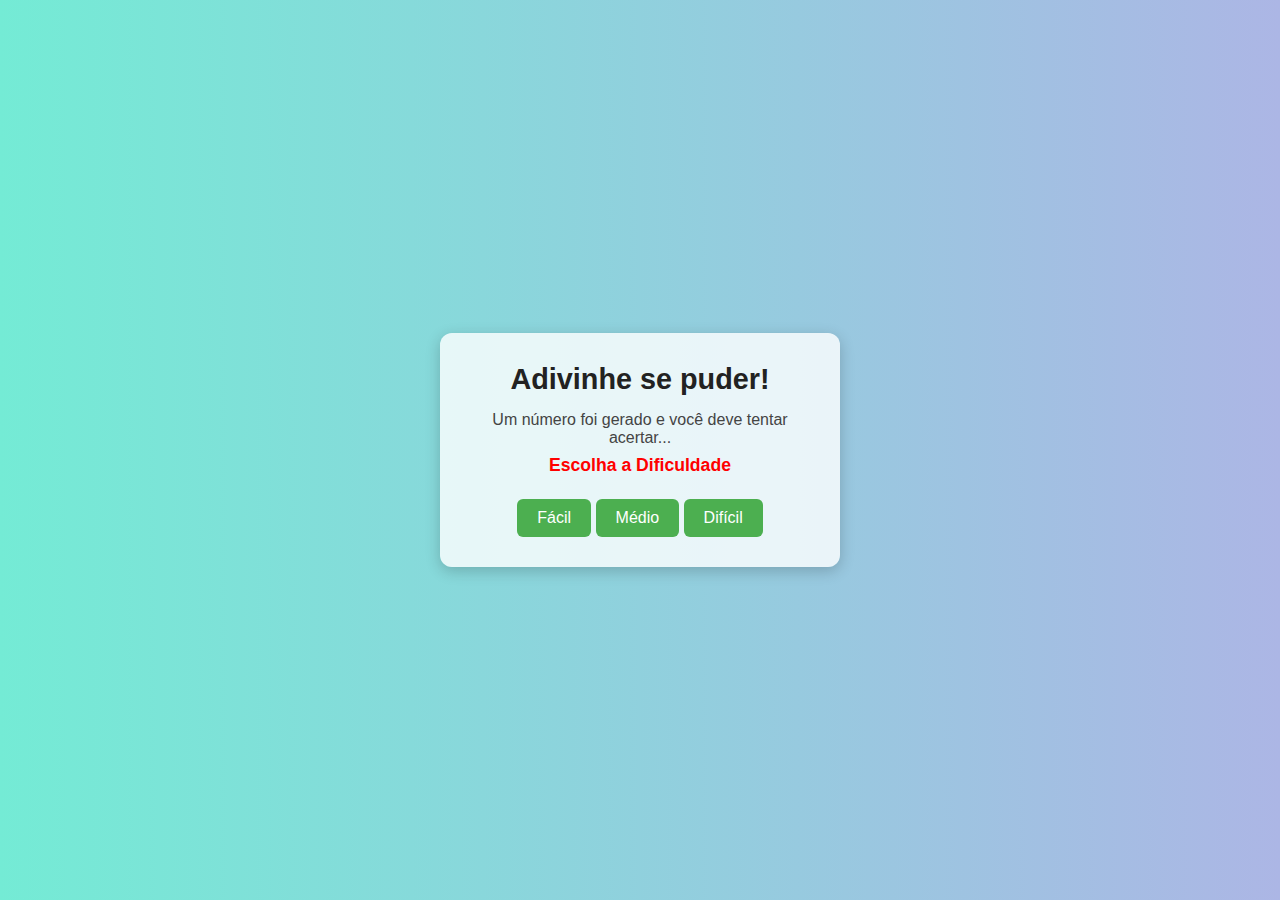
<file: index.html>
<!DOCTYPE html>
<html lang="pt-br">
  <head>
    <meta charset="UTF-8" />
    <meta http-equiv="refresh" content="0; url=main/mainpg/index.html" />
    <title>Redirecionando...</title>
  </head>
  <body>
    <p>
      Se você não for redirecionado,
      <a href="main/mainpg/index.html">clique aqui</a>.
    </p>
  </body>
</html>
</file>
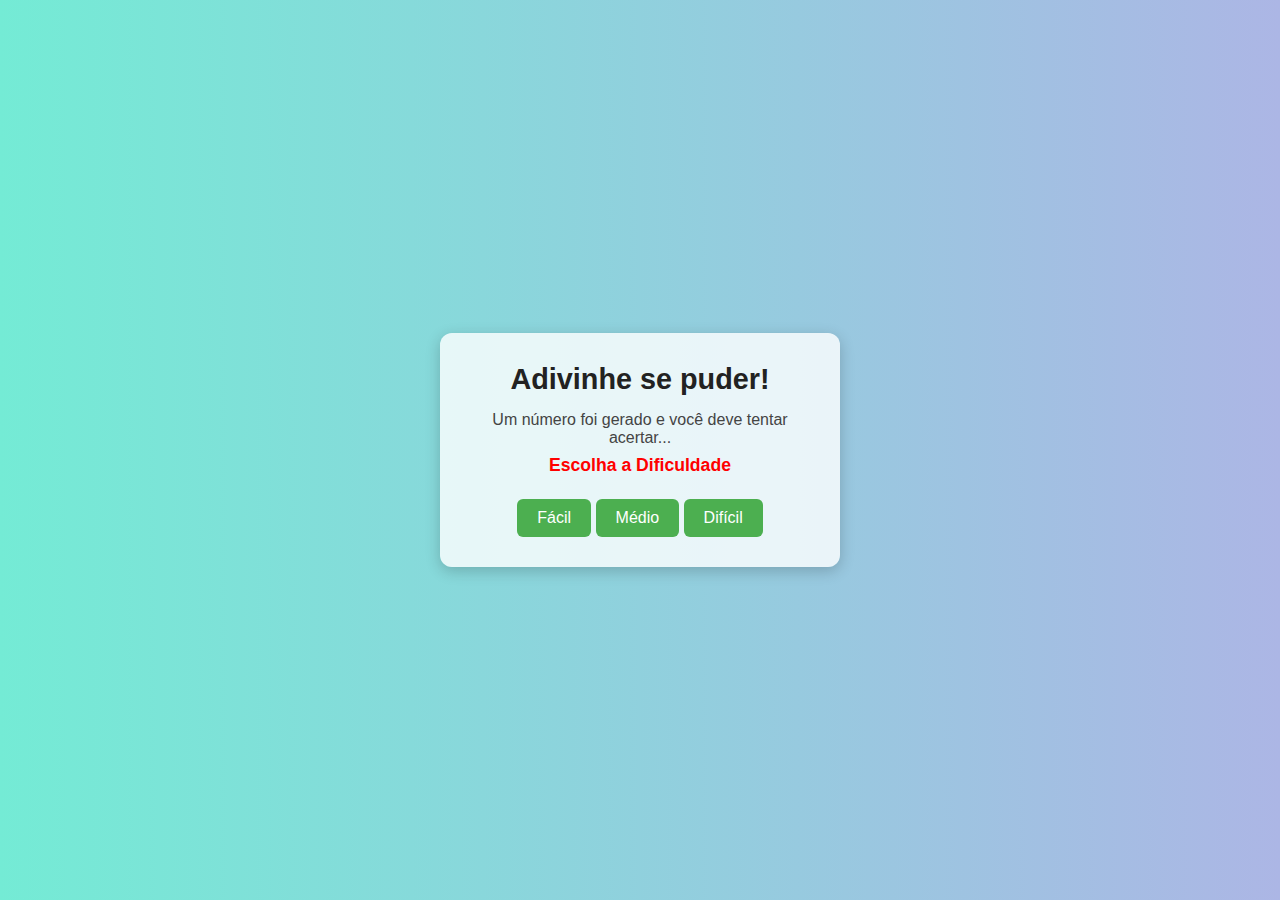
<file: main/mainpg/index.html>
<!DOCTYPE html>
<html lang="en">
<head>
    <meta charset="UTF-8">
    <meta name="viewport" content="width=device-width, initial-scale=1.0">
    <link rel="stylesheet" href="main.css">
    <title>Jogo de Adivinhação".</title>
</head>
<body>
<main>
    <h1>Adivinhe se puder!</h1>
    <p>Um número foi gerado e você deve tentar acertar...</p>
    <p class="modes">Escolha a Dificuldade</p>
    
<button id="easy" type="button">Fácil</button>
<button id="medium" type="button">Médio</button>
<button id="hard" type="button">Difícil</button>

<script>
document.getElementById('easy').onclick = () => {
    window.location.href = '../pages/easymode/';
};
document.getElementById('medium').onclick = () => {
    window.location.href = '../pages/mediummode/';
};
document.getElementById('hard').onclick = () => {
    window.location.href = '../pages/hardmode/';
}
</script>
    
    
</body>
</html>
</file>
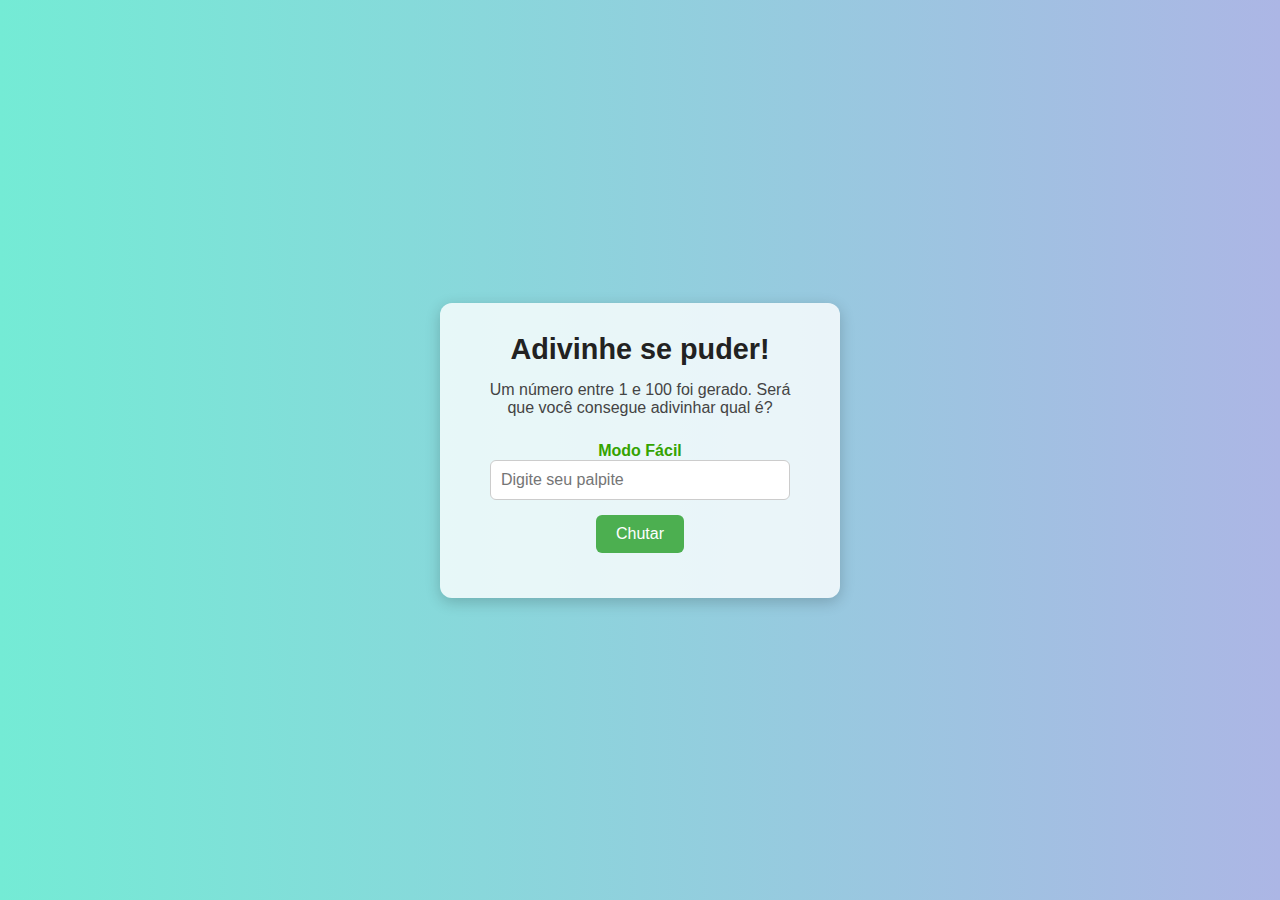
<file: main/pages/easymode/index.html>
<!DOCTYPE html>
<html lang="en">
<head>
    <meta charset="UTF-8">
    <meta name="viewport" content="width=device-width, initial-scale=1.0">
    <link rel="stylesheet" href="style.css">
    <script src="script.js" defer></script> 
    <title>Jogo de Adivinhação".</title>
</head>
<body>
<main>
    <h1>Adivinhe se puder!</h1>
    <p>Um número entre 1 e 100 foi gerado. Será que você consegue adivinhar qual é?</p>
    <p class="mode-easy">Modo Fácil</p>
    <form>
        <input type="number" id="chute" placeholder="Digite seu palpite">
      
        <button onclick="Palpite()" type="button">Chutar</button>
    </form>
    <p id="aviso"></p>
    <p id="dica"></p>
    <p id="tentativas"></p>
    <p id="resultado"></p>
   
</body>
</html>
</file>
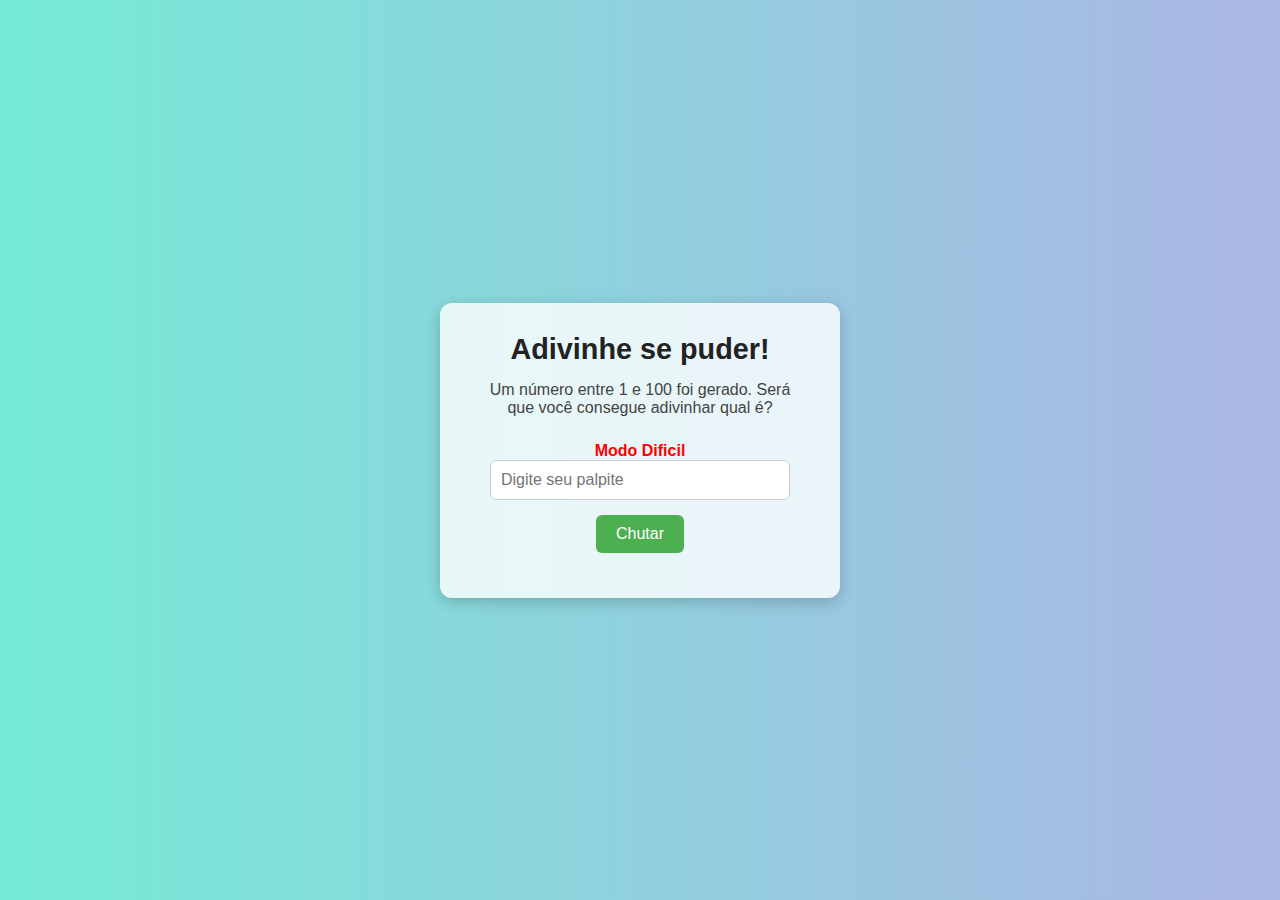
<file: main/pages/hardmode/index.html>
<!DOCTYPE html>
<html lang="en">
<head>
    <meta charset="UTF-8">
    <meta name="viewport" content="width=device-width, initial-scale=1.0">
    <link rel="stylesheet" href="style.css">
    <script src="script.js" defer></script> 
    <title>Jogo de Adivinhação".</title>
</head>
<body>
<main>
    <h1>Adivinhe se puder!</h1>
    <p>Um número entre 1 e 100 foi gerado. Será que você consegue adivinhar qual é?</p>
        <p class="mode-hard">Modo Dificil</p>

    <form>
        <input type="number" id="chute" placeholder="Digite seu palpite">
      
        <button onclick="Palpite()" type="button">Chutar</button>
    </form>
    
    <p id="aviso"></p>
    <p id="dica"></p>
    <p id="tentativas"></p>
    <p id="resultado"></p>
   
</body>
</html>
</file>
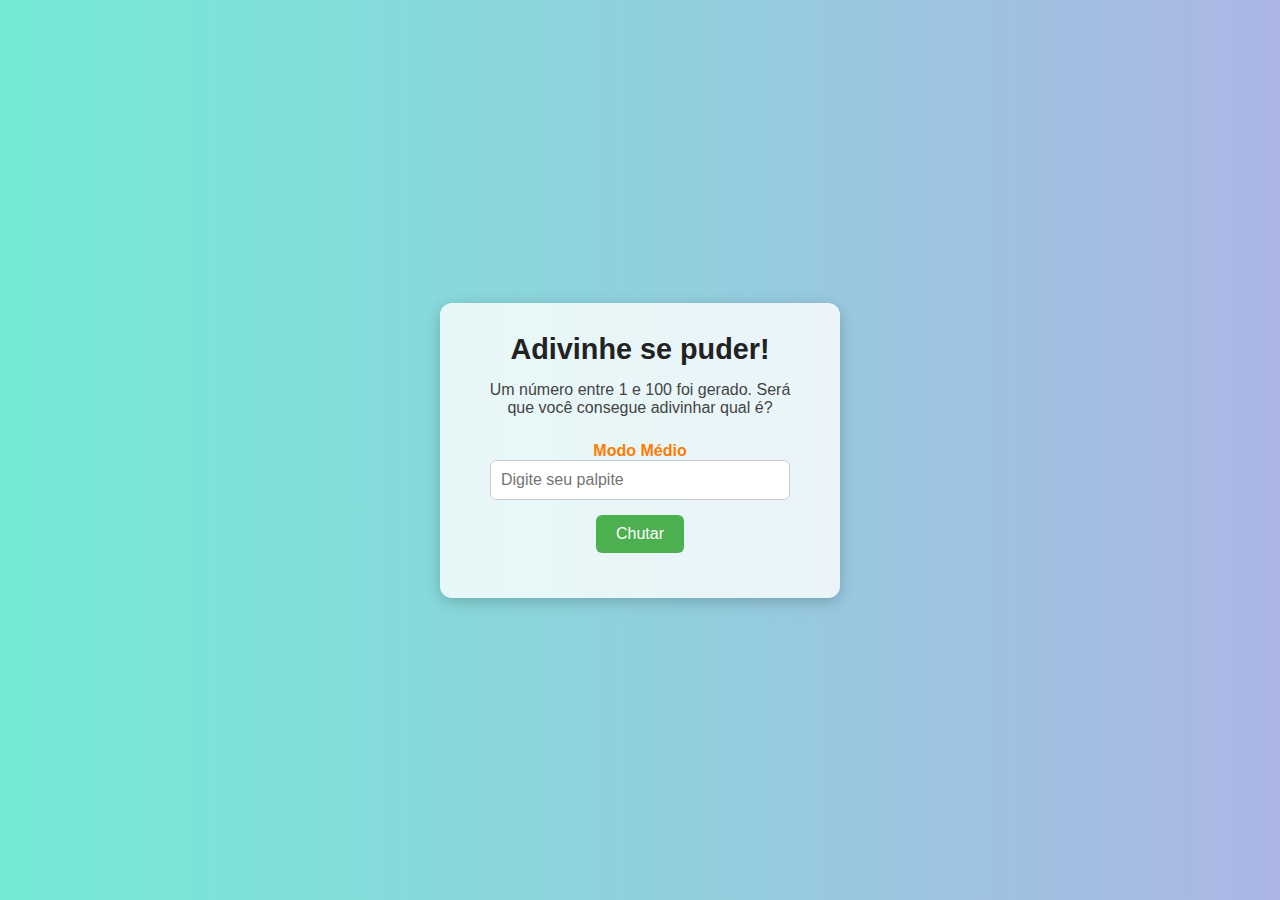
<file: main/pages/mediummode/index.html>
<!DOCTYPE html>
<html lang="en">
<head>
    <meta charset="UTF-8">
    <meta name="viewport" content="width=device-width, initial-scale=1.0">
    <link rel="stylesheet" href="style.css">
    <script src="script.js" defer></script> 
    <title>Jogo de Adivinhação".</title>
</head>
<body>
<main>
    <h1>Adivinhe se puder!</h1>
    <p>Um número entre 1 e 100 foi gerado. Será que você consegue adivinhar qual é?</p>
        <p class="mode-medium">Modo Médio</p>

    <form>
        <input type="number" id="chute" placeholder="Digite seu palpite">
      
        <button onclick="Palpite()" type="button">Chutar</button>
    </form>
    
    <p id="aviso"></p>
    <p id="dica"></p>
    <p id="tentativas"></p>
    <p id="resultado"></p>
   
</body>
</html>
</file>
<file: main/mainpg/main.css>
/* Reset básico */
* {
    margin: 0;
    padding: 0;
    box-sizing: border-box;
}

/* Corpo da página */
body {
    font-family: 'Segoe UI', Tahoma, Geneva, Verdana, sans-serif;
    background: linear-gradient(to right, #74ebd5, #ACB6E5);
    color: #333;
    display: flex;
    justify-content: center;
    align-items: center;
    height: 100vh;
}

/* Container principal */
main {
    background-color: #ffffffcc;
    padding: 30px 40px;
    border-radius: 12px;
    box-shadow: 0 4px 15px rgba(0, 0, 0, 0.2);
    text-align: center;
    width: 100%;
    max-width: 400px;
}

/* Título */
h1 {
    margin-bottom: 15px;
    font-size: 1.8em;
    color: #222;
}

/* Parágrafo de instrução */
main p:first-of-type {
    font-size: 1em;
    color: #444;
}

.modes {
    color: red;
    text-align: center;
    padding: 0.5rem 0.8rem;
    margin-bottom: 0.9rem;
    font-size: 1.1rem;
    font-weight: bold;
}



/* Botão */
button {
    padding: 10px 20px;
    font-size: 1em;
    background-color: #4CAF50;
    color: white;
    border: none;
    border-radius: 6px;
    cursor: pointer;
    transition: background 0.3s ease;
}

button:hover {
    background-color: #45a049;
}
</file>
<file: main/pages/easymode/style.css>
/* Reset básico */
* {
    margin: 0;
    padding: 0;
    box-sizing: border-box;
}

/* Corpo da página */
body {
    font-family: 'Segoe UI', Tahoma, Geneva, Verdana, sans-serif;
    background: linear-gradient(to right, #74ebd5, #ACB6E5);
    color: #333;
    display: flex;
    justify-content: center;
    align-items: center;
    height: 100vh;
}

/* Container principal */
main {
    background-color: #ffffffcc;
    padding: 30px 40px;
    border-radius: 12px;
    box-shadow: 0 4px 15px rgba(0, 0, 0, 0.2);
    text-align: center;
    width: 100%;
    max-width: 400px;
}

/* Título */
h1 {
    margin-bottom: 15px;
    font-size: 1.8em;
    color: #222;
}

/* Parágrafo de instrução */
main p:first-of-type {
    margin-bottom: 25px;
    font-size: 1em;
    color: #444;
}

.mode-easy {
    color: #34a300;
    font-weight: bold;
}



/* Input */
input[type="number"] {
    padding: 10px;
    font-size: 1em;
    width: 100%;
    max-width: 300px;
    margin-bottom: 15px;
    border: 1px solid #ccc;
    border-radius: 6px;
}

/* Botão */
button {
    padding: 10px 20px;
    font-size: 1em;
    background-color: #4CAF50;
    color: white;
    border: none;
    border-radius: 6px;
    cursor: pointer;
    transition: background 0.3s ease;
}

button:hover {
    background-color: #45a049;
}

/* Mensagens */
#aviso {
    margin-top: 15px;
    font-size: 1.1em;
    color: #ff0202;
    font-weight: bold;
}


#dica,
#tentativas,
#resultado {
    margin-top: 15px;
    font-size: 1.1em;
    font-weight: bold;
}

#resultado {
    font-size: 1.3em;
    color: #e91e63;
}
</file>
<file: main/pages/hardmode/style.css>
/* Reset básico */
* {
    margin: 0;
    padding: 0;
    box-sizing: border-box;
}

/* Corpo da página */
body {
    font-family: 'Segoe UI', Tahoma, Geneva, Verdana, sans-serif;
    background: linear-gradient(to right, #74ebd5, #ACB6E5);
    color: #333;
    display: flex;
    justify-content: center;
    align-items: center;
    height: 100vh;
}

/* Container principal */
main {
    background-color: #ffffffcc;
    padding: 30px 40px;
    border-radius: 12px;
    box-shadow: 0 4px 15px rgba(0, 0, 0, 0.2);
    text-align: center;
    width: 100%;
    max-width: 400px;
}

/* Título */
h1 {
    margin-bottom: 15px;
    font-size: 1.8em;
    color: #222;
}

/* Parágrafo de instrução */
main p:first-of-type {
    margin-bottom: 25px;
    font-size: 1em;
    color: #444;
}

.mode-hard {
    color: #ff0000;
    font-weight: bold;
}

/* Input */
input[type="number"] {
    padding: 10px;
    font-size: 1em;
    width: 100%;
    max-width: 300px;
    margin-bottom: 15px;
    border: 1px solid #ccc;
    border-radius: 6px;
}

/* Botão */
button {
    padding: 10px 20px;
    font-size: 1em;
    background-color: #4CAF50;
    color: white;
    border: none;
    border-radius: 6px;
    cursor: pointer;
    transition: background 0.3s ease;
}

button:hover {
    background-color: #45a049;
}

#aviso {
    margin-top: 15px;
    font-size: 1.1em;
    color: #ff0202;
    font-weight: bold;
}

/* Mensagens */
#dica,
#tentativas,
#resultado {
    margin-top: 15px;
    font-size: 1.1em;
    font-weight: bold;
}

#resultado {
    font-size: 1.3em;
    color: #e91e63;
}
</file>
<file: main/pages/mediummode/style.css>
/* Reset básico */
* {
    margin: 0;
    padding: 0;
    box-sizing: border-box;
}

/* Corpo da página */
body {
    font-family: 'Segoe UI', Tahoma, Geneva, Verdana, sans-serif;
    background: linear-gradient(to right, #74ebd5, #ACB6E5);
    color: #333;
    display: flex;
    justify-content: center;
    align-items: center;
    height: 100vh;
}

/* Container principal */
main {
    background-color: #ffffffcc;
    padding: 30px 40px;
    border-radius: 12px;
    box-shadow: 0 4px 15px rgba(0, 0, 0, 0.2);
    text-align: center;
    width: 100%;
    max-width: 400px;
}

/* Título */
h1 {
    margin-bottom: 15px;
    font-size: 1.8em;
    color: #222;
}

/* Parágrafo de instrução */
main p:first-of-type {
    margin-bottom: 25px;
    font-size: 1em;
    color: #444;
}

.mode-medium {
    color: #ff7b00;
    font-weight: bold;
}

/* Input */
input[type="number"] {
    padding: 10px;
    font-size: 1em;
    width: 100%;
    max-width: 300px;
    margin-bottom: 15px;
    border: 1px solid #ccc;
    border-radius: 6px;
}

/* Botão */
button {
    padding: 10px 20px;
    font-size: 1em;
    background-color: #4CAF50;
    color: white;
    border: none;
    border-radius: 6px;
    cursor: pointer;
    transition: background 0.3s ease;
}

button:hover {
    background-color: #45a049;
}

#aviso {
    margin-top: 15px;
    font-size: 1.1em;
    color: #ff0202;
    font-weight: bold;
}

/* Mensagens */
#dica,
#tentativas,
#resultado {
    margin-top: 15px;
    font-size: 1.1em;
    font-weight: bold;
}

#resultado {
    font-size: 1.3em;
    color: #e91e63;
}
</file>
